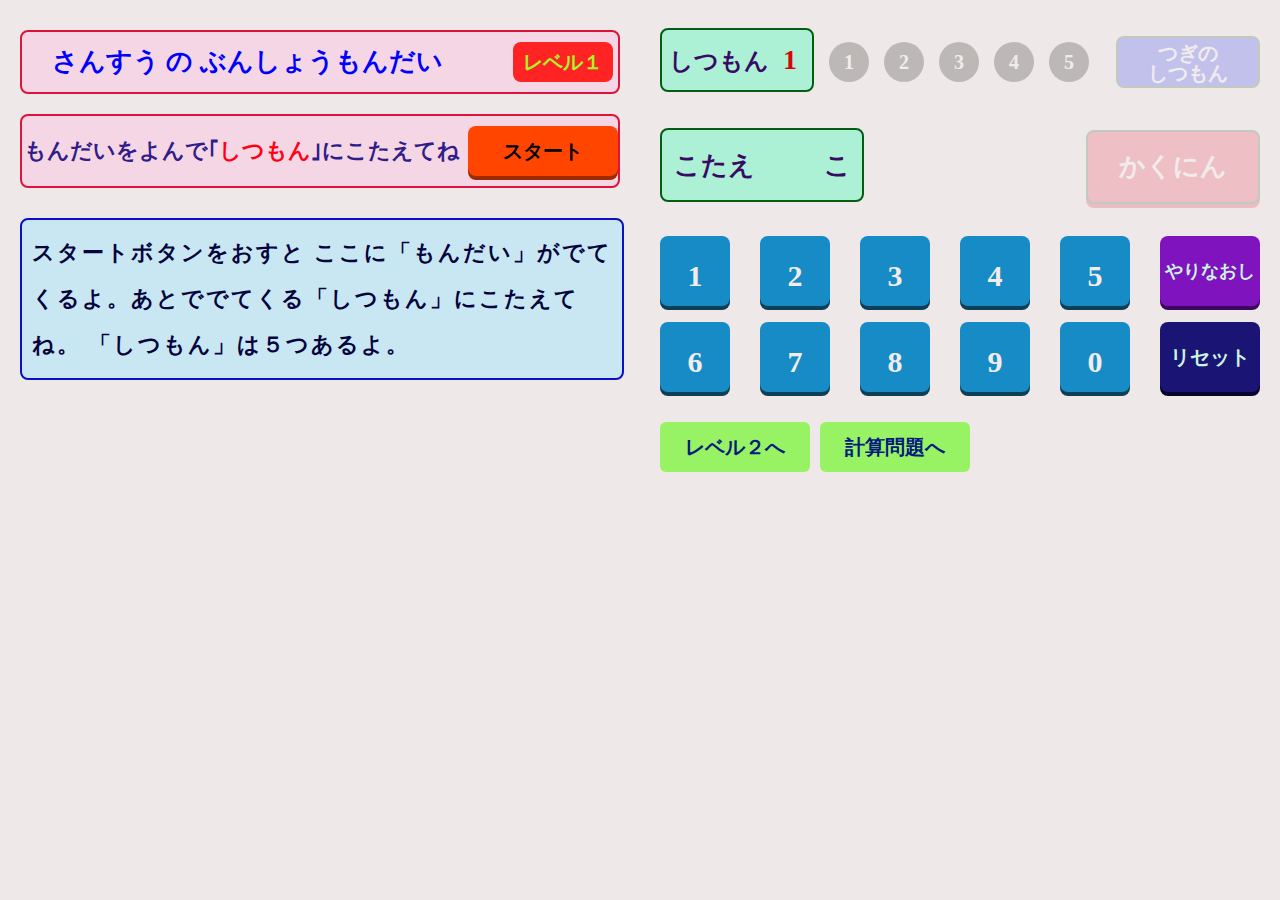
<file: index.html>
<!DOCTYPE html>
<html>
  <head>
    <!-- Global site tag (gtag.js) - Google Analytics -->
    <script
      async
      src="https://www.googletagmanager.com/gtag/js?id=G-QLL2FQJ10Z"
    ></script>
    <script>
      window.dataLayer = window.dataLayer || [];
      function gtag() {
        dataLayer.push(arguments);
      }
      gtag("js", new Date());

      gtag("config", "G-QLL2FQJ10Z");
    </script>
    <meta charset="utf-8" />
    <meta
      content="小学一年、小学二年生レベルの簡単な算数文章問題アプリ。大人の脳トレにも使える簡単算数文章問題。"
      name="description"
    />

    <meta name="viewport" content="width=640px, initial-scalea=1" />
    <title>算数文章問題</title>
    <link rel="icon" href="favicon.ico" />
    <link rel="stylesheet" href="css/style.css" />
  </head>

  <body>
    <div>
      <div id="contain1">
       
        <div id="container">
          <div class="container1">
            <div class="title">さんすう の ぶんしょうもんだい</div>
            <div class="level">レベル１</div>
          </div>
          <div class="container2">
            <div class="toi">
              もんだいをよんで｢<span>しつもん</span>｣にこたえてね
            </div>
            <div class="start">スタート</div>
          </div>

          <div id="sentence" >
            <p class="page1">
              スタートボタンをおすと ここに「もんだい」がでてくるよ。あとででてくる「しつもん」にこたえてね。
              「しつもん」は５つあるよ。
            </p>
            <p class="page2 hidden">
              　おばあちゃんから<span>赤い</span> あめ玉を
              <span class="num1">4</span>こと、<br><span>青い</span> あめ玉を
              <span class="num2">3</span>こもらいました。<br />
              　おじいちゃんからは、<span>赤い</span>あめ玉を
              <span class="num3">2</span>こと、<br><span>青い</span> あめ玉を
              <span class="num4">1</span>こもらいました。
            </p>
          </div>
        </div>
      </div>
    </div>
    <div>
      <div id="contain2">
        <div id="nextpanel">
          <p class="cou">しつもん <span class="coun">1</span></p>
          <div class="prev1 eras">1</div>
          <div class="prev2 eras">2</div>
          <div class="prev3 eras">3</div>
          <div class="prev4 eras">4</div>
          <div class="prev5 eras">5</div>
          <div class="next eras" >
            つぎの　<br />
            しつもん
          </div>
        </div>

        <div class="section">
          <p class="qes hidden">おばあちゃんからあめ玉を、いくつもらいましたか。</p>
          <p class="qes2 hidden">
            おじいちゃんからいくつ、あめ玉をもらいましたか。
          </p>
          <p class="qes3 hidden">あわせていくつのあめ玉をもらいましたか。</p>
          <p class="qes4 hidden">
            <span>赤い</span>あめ玉を
            <span>2</span>
            こたべました。<span>赤い</span>あめ玉はいくつのこっていますか。
          </p>
          <p class="qes5 hidden">
            そのあとで、<span>青い</span> あめ玉を
            <span>1</span> こたべました。あめ玉は
            ぜんぶでいくつのこっていますか。
          </p>
          <div id="contain">
            <p class="ans">
              こたえ <span id="ansnum1"></span><span id="ansnum2"></span> こ
            </p>
            <div class="correct hidden">せいかい</div>
            <div class="mistake hidden">ちがうよ</div>
            <div class="check eras">かくにん</div>
          </div>
        </div>

        <div id="board">
          <ul class="row1">
            <li class="box1">1</li>
            <li class="box2">2</li>
            <li class="box3">3</li>
            <li class="box4">4</li>
            <li class="box5">5</li>
            <div class="clear2">やりなおし</div>
          </ul>
          <ul class="row2">
            <li class="box6">6</li>
            <li class="box7">7</li>
            <li class="box8">8</li>
            <li class="box9">9</li>
            <li class="box0">0</li>
            <div class="clear3">リセット</div>
          </ul>
        </div>
      </div>
      <div class="raps2">
        <div class="level1">
          <a href="index2.html">レベル２へ</a>
        </div>
        <div class="step">
          <a href="https://kinaoshi.github.io/math/index.html">計算問題へ</a>
        </div>
      </div>
    </div>

    <script src="js/main.js"></script>
  </body>
</html>
</file>
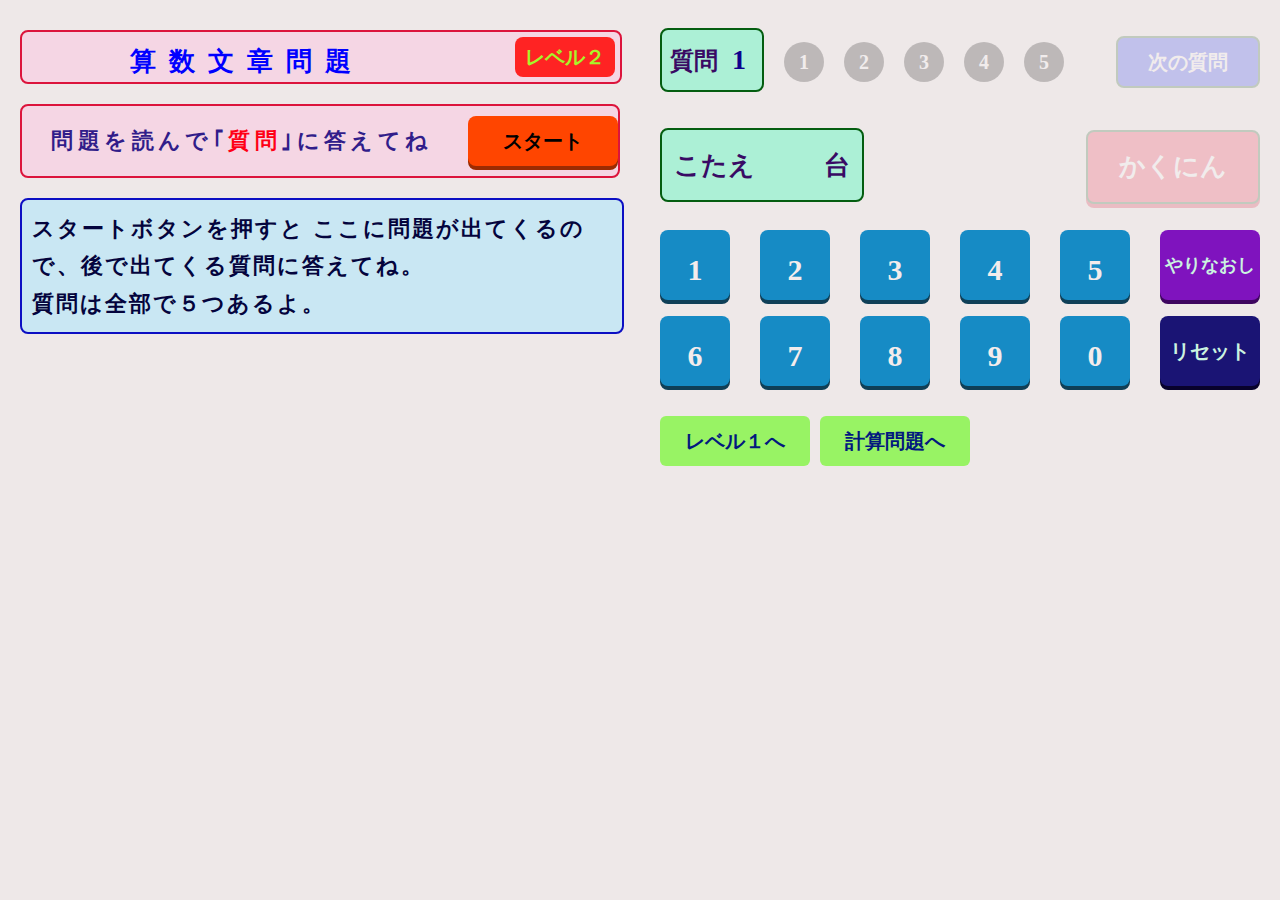
<file: index2.html>
<!DOCTYPE html>
<html>
  <head>
    <!-- Global site tag (gtag.js) - Google Analytics -->
    <script
      async
      src="https://www.googletagmanager.com/gtag/js?id=G-QLL2FQJ10Z"
    ></script>
    <script>
      window.dataLayer = window.dataLayer || [];
      function gtag() {
        dataLayer.push(arguments);
      }
      gtag("js", new Date());

      gtag("config", "G-QLL2FQJ10Z");
    </script>
    <meta charset="utf-8" />
    <meta
      content="小学一年、小学二年生レベルの簡単な算数文章問題アプリ。大人の脳トレにも使える簡単算数文章問題。"
      name="description"
    />

    <meta name="viewport" content="width=640px, initial-scalea=1" />
    <title>2算数文章問題</title>
    <link rel="icon" href="favicon.ico" />
    <link rel="stylesheet" href="css/style2.css" />
  </head>

  <body>
    <div>
      <div id="contain1">
        
        <div id="container">
          <div class="container1">
            <div class="title">算数文章問題</div>
            <div class="level">レベル２</div>
          </div>
          <div class="container2">
            <div class="toi">問題を読んで｢<span>質問</span>｣に答えてね
            </div>
            <div class="start">スタート</div>
          </div>

          <div id="sentence" >

            <p class="page1">
              スタートボタンを押すと ここに問題が出てくるので、後で出てくる質問に答えてね。<br>
              質問は全部で５つあるよ。
            </p>
            <p class="page2 hidden">
              駐車場に <br />
              <span class="car"><span class="purple"><img src="img/bus.png" alt=""></span> バス</span> が<span class="num1 bus">0</span>
              台、 <span class="car"><span class="green"><img src="img/tra.png" alt=""> </span> トラック</span> が
              <span class="num2 tra">0</span>台、<br />
              <span class="car">🚓パトカー</span> が
              <span class="num3 pc">0</span>台、
              <span class="car">🚒消防車</span> が
              <span class="num4 fir">0</span>台、<br />
              とまっています。
            </p>
          </div>
        </div>
      </div>
    </div>
    <div>
      <div id="contain2">
        <div id="nextpanel">
          <p class="cou">質問 <span class="coun">1</span></p>
          <div class="prev1 eras">1</div>
          <div class="prev2 eras">2</div>
          <div class="prev3 eras">3</div>
          <div class="prev4 eras">4</div>
          <div class="prev5 eras">5</div>

          <div class="next eras">次の質問</div>
        </div>
        <div class="section">
          <p class="qes hidden">駐車場には全部で 何台 の車がとまっていますか。</p>
          <p class="qes2 hidden">
            バスが <span class="qes2bus"></span> 台、トラックが
            <span class="qes2tra"></span> 台、出ていきました。
            今、何台の車がとまっていますか。
          </p>
          <p class="qes3 hidden">
            パトカーが <span class="qes3pc"></span> 台、消防車が
            <span class="qes3fiar"></span>
            台、出ていきました。今、何台の車がとまっていますか。
          </p>
          <p class="qes4 hidden">
            今、バスとパトカーは合わせて何台とまっていますか。
          </p>
          <p class="qes5 hidden">
            今、トラックと消防車は合わせて何台とまっていますか。
          </p>
          <div id="contain">
            <p class="ans">
              こたえ <span id="ansnum1"></span><span id="ansnum2"></span> 台
            </p>
            <div class="correct hidden">せいかい</div>
            <div class="mistake hidden">ちがうよ</div>
            <div class="check eras">かくにん</div>
          </div>
        </div>

        <div id="board">
          <ul class="row1">
            <li class="box1">1</li>
            <li class="box2">2</li>
            <li class="box3">3</li>
            <li class="box4">4</li>
            <li class="box5">5</li>
            <div class="clear2">やりなおし</div>
          </ul>
          <ul class="row2">
            <li class="box6">6</li>
            <li class="box7">7</li>
            <li class="box8">8</li>
            <li class="box9">9</li>
            <li class="box0">0</li>
            <div class="clear3">リセット</div>
          </ul>
        </div>
      </div>
      <div class="raps2">
        <div class="level1"> 
          <a href="index.html">レベル１へ</a>
        </div>
        <div class="step">
          <a href="https://kinaoshi.github.io/math/index.html">計算問題へ</a>
        </div>
      </div>
    </div>

    <script src="js/main2.js"></script>
  </body>
</html>
</file>
<file: css/style.css>
body {
  margin: 0;
  padding-top: 20px;
  background: rgb(238, 232, 232);
}

@media screen and (min-width:1200px) and (max-width: 1350px) {
  body {
    display: flex;
    justify-content: space-around;
  }  
}
@media screen and (min-width:1350px) {
  body {
    margin-left: auto;
    margin-right: auto;
    width: 1300px;
    display: flex;
    justify-content: space-between;
  }  
}


#contain1 {
  width: 600px;
  margin: 10px auto;
}
.container1 {
  display: flex;
  margin-bottom: 10px;
  align-items: center;
  justify-content: space-between;
  background: rgb(245, 214, 228);
  border: 2px solid;
  border-color: crimson;
  border-radius: 8px;
}
.title {
  width: 450px;
  height: 30px;
  margin-bottom: 10px;
  text-align: center;
  line-height: 40px;
  padding: 10px 0 10px;
  font-size: 26px;
  font-weight: bold;
  color: blue;
  align-items: center;
}
.level {
  width: 100px;
  height: 40px;
  margin-right: 5px;
  color: rgb(167, 245, 42);

  background: #ff2323;

  line-height: 40px;
  text-align: center;
  font-size: 20px;
  font-weight: bold;
  border-radius: 8px;

  user-select: none;
}


.start {
  width: 150px;
  height: 50px;
  background: orangered;
  box-shadow: 0 4px 0 rgb(156, 43, 2);
  line-height: 50px;
  text-align: center;
  font-size: 20px;
  font-weight: bold;
  border-radius: 8px;
  cursor: pointer;
  user-select: none;
  transition: background 0.3s;
}
.start:hover {
  opacity: 0.7;
}
.start:active {
  margin-top: 4px;
  box-shadow: none;
}
.container2 {
  display: flex;
  margin-top: 20px;
  margin-bottom: 10px;
  align-items: center;
  justify-content: space-between;
  background: rgb(245, 214, 228);
  border: 2px solid;
  border-color: crimson;
  border-radius: 8px;
}

.toi {
  width: 440px;
  padding: 10px 0 10px;
  line-height: 50px;
  text-align: center;
  font-size: 22px;
  font-weight: bold;
  color: rgb(49, 29, 138);
  user-select: none;
}
.toi span {
  font-size: 22px;
  font-weight: bold;
  color: rgb(255, 0, 21);
}

#sentence p {
  margin-top: 30px;
  padding: 10px 10px;
  width: 580px;
  line-height: 46px;
  color: rgb(4, 4, 61);
  font-size: 22px;
  letter-spacing: 2px;
  font-weight: bold;
  background: rgb(201, 231, 243);
  border: 2px solid;
  border-color: rgb(12, 15, 195);
  border-radius: 8px;
  user-select: none;
}
#sentence .page2.hidden {
  display: none;
}
#sentence span:first-child {
  color: red;
}
#sentence span:nth-child(3) {
  color: blue;
}
span:nth-of-type(5) {
  color: red;
}
span:nth-of-type(7) {
  color: blue;
}

.num1,
.num2,
.num3,
.num4 {
  display: inline-block;
  width: 30px;
  color: rgb(172, 63, 0);
  font-size: 28px;
  text-align: center;
}
#contain2 {
  width: 600px;
  margin: 10px auto;
}

#nextpanel {
  width: 600px;
  height: 60px;
  display: flex;
  align-items: center;
}

.cou {
  width: 150px;

  margin: 0;
  padding: 10px 0 10px;
  background: rgb(172, 240, 214);
  color: rgb(57, 10, 100);
  font-size: 24px;
  font-weight: bold;
  border: 2px solid;
  border-color: rgb(4, 93, 16);
  border-radius: 8px;
  text-align: center;
  user-select: none;
}
.coun {
  display: inline-block;
  width: 30px;
  height: 40px;
  color: rgb(214, 6, 6);
  font-size: 28px;
  text-align: center;
  line-height: 40px;
}
.prev1,
.prev2,
.prev3,
.prev4,
.prev5 {
 margin-left: 15px;
  width: 40px;
  height: 40px;
  text-align: center;
  line-height: 40px;
  font-size: 20px;
  color: white;
  background: black;
  font-weight: bold;
  border-radius: 50%;
  cursor: pointer;
  box-shadow: 0 4px 0 rgb(52, 52, 53);
  user-select: none;;
}
.prev1:hover, 
.prev2:hover, 
.prev3:hover, 
.prev4:hover, 
.prev5:hover {
  opacity: 0.8; 
 } 
.prev1:active, 
.prev2:active, 
.prev3:active, 
.prev4:active, 
.prev5:active {
  box-shadow: 0 0 0 rgb(52, 52, 53); 
  margin-top: 4px;
 } 

.qes2bus,
.qes2tra,
.qes3pc,
.qes3fiar {
  color: rgb(255, 2, 150);
}


.next {
  width: 130px;
  height: 38px;
  padding: 5px;
  line-height: 20px;
  text-align: center;
  background: rgb(20, 43, 250);
  box-shadow: 0 4px 0 rgb(7, 19, 131);
  color: rgb(254, 253, 255);
  font-size: 20px;
  font-weight: bold;
  border: 2px solid;
  border-color: rgb(20, 88, 29);
  border-radius: 8px;
  margin: 0 0 0 auto;
  cursor: pointer;
  user-select: none;
}

.next:hover {
  background: rgb(61, 80, 246);
}

.next:active {
  margin-top: 4px;
  box-shadow: none;
}
.eras {
  opacity: 0.2;
  margin-top: 4px;
  box-shadow: none;
  pointer-events: none; 
}

.section {
  margin-top: 20px;
}

.qes,
.qes2,
.qes3,
.qes4,
.qes5 {
  margin: 10px 0 0 0;
  width: 580px;
  height: 70px;
  padding: 10px 10px;
  color: rgb(57, 10, 100);
  background: rgb(172, 240, 214);
  font-size: 22px;
  font-weight: bold;
  border: 2px solid;
  border-color: rgb(4, 93, 16);
  border-radius: 8px;
  user-select: none;
  letter-spacing: 0.05em;
}

.qes.hidden {
  display: none;
}
.qes2.hidden {
  display: none;
}
.qes3.hidden {
  display: none;
}
.qes4.hidden {
  display: none;
}
.qes5.hidden {
  display: none;
}


#contain {
  margin: 0;
  width: 600px;
  height: 110px;
  display: flex;
  justify-content: space-between;
  align-items: center;
}
.ans {
  margin: 0;
  width: 180px;
  height: 50px;
  padding: 10px 10px;
  background: rgb(172, 240, 214);
  color: rgb(57, 10, 100);
  font-size: 26px;
  font-weight: bold;
  border: 2px solid;
  border-color: rgb(4, 93, 16);
  border-radius: 8px;
  user-select: none;
  display: flex;
  justify-content: space-around;
  align-items: center;
}
#ansnum1,
#ansnum2 {
  display: inline-block;
  width: 30px;
  height: 50px;
  font-size: 34px;
  color: blue;
}
#ansnum1 {
  text-align: right;
}
.correct {
  width: 180px;
  height: 80px;
  padding: 10px;
  color: red;
  font-weight: bold;
  text-align: center;
  line-height: 80px;
  font-size: 36px;
  user-select: none;
}
.correct.hidden {
  display: none;
}

.mistake {
  width: 180px;
  height: 80px;
  padding: 10px;
  color: red;
  font-weight: bold;
  text-align: center;
  line-height: 80px;
  font-size: 36px;
  user-select: none;
}
.mistake.hidden {
  display: none;
}

.check {
  width: 150px;
  height: 50px;
  padding: 10px;
  line-height: 50px;
  text-align: center;
  background: rgb(243, 32, 67);
  box-shadow: 0 4px 0 rgb(219, 17, 50);
  color: rgb(254, 253, 255);
  font-size: 26px;
  font-weight: bold;
  border: 2px solid;
  border-color: rgb(20, 88, 29);
  border-radius: 8px;
  cursor: pointer;
  user-select: none;
  transition: background 0.3s;
}
.check:hover {
  background: rgb(248, 123, 144);
}
.check:active {
  margin-top: 4px;
  box-shadow: none;
}
#board {
  width: 600px;
  height: 170px;
  margin: 0;
}

.row1,
.row2 {
  padding: 0;
  width: 600px;
  height: 70px;
  display: flex;
  justify-content: space-between;
  list-style: none;
}
.row1 li,
.row2 li {
  width: 70px;
  height: 70px;
  background: hsl(200, 80%, 43%);
  font-size: 30px;
  color: rgb(243, 236, 236);
  font-weight: bold;
  text-align: center;
  line-height: 80px;
  border-radius: 8px;
  cursor: pointer;
  box-shadow: 0 4px 0 hsl(200, 70%, 20%);
  user-select: none;
  transition: background 0.3s;
}
.row1 li:hover,
.row2 li:hover {
  background: rgb(105, 179, 216);
}
.row1 li:active,
.row2 li:active {
  margin-top: 4px;
  box-shadow: none;
}

.clear1 {
  width: 100px;
  height: 70px;
}
.clear2 {
  width: 100px;
  height: 70px;
  font-size: 18px;
  color: rgb(203, 243, 224);
  font-weight: bold;
  text-align: center;
  line-height: 70px;
  border-radius: 8px;
  cursor: pointer;
  box-shadow: 0 4px 0 rgb(62, 6, 95);
  background: rgb(127, 19, 190);
  user-select: none;
  transition: background 0.3s;
}
.clear2:hover {
  opacity: 0.8;
}
.clear2:active {
  margin-top: 4px;
  box-shadow: none;
}
.clear3 {
  width: 100px;
  height: 70px;
  font-size: 20px;
  color: rgb(203, 243, 224);
  font-weight: bold;
  text-align: center;
  line-height: 70px;
  border-radius: 8px;
  cursor: pointer;
  box-shadow: 0 4px 0 rgb(8, 2, 44);
  background: rgb(26, 20, 116);
  user-select: none;
  transition: background 0.3s;
}
.clear3:hover {
  opacity: 0.8;
}
.clear3:active {
  margin-top: 4px;
  box-shadow: none;
}
.raps2 {
  display: flex;
  margin: 16px auto;
  width: 600px;
}

.level1 {
  margin: auto 0px auto;  
  width: 150px;
  height: 50px;
  padding: 0px;
 text-align: center;
 line-height: 50px;
 background: rgb(152, 243, 100);
 border-radius: 6px;
 cursor: pointer; 
}
.level1:hover {
  opacity: 0.7;
}

.level1 a {
  color: rgb(2, 25, 126);
  font-size: 20px;
  display: block;
  text-decoration: none;
  user-select: none;
  font-weight: bold;
}
.step {
  margin-left: 10px;  
  width: 150px;
  height: 50px;
  padding: 0px;
 text-align: center;
 line-height: 50px;
 background: rgb(152, 243, 100);
 border-radius: 6px;
 cursor: pointer; 
}

.step:hover {
  opacity: 0.7;
}

.step a {
  color: rgb(2, 25, 126);
  font-size: 20px;
  display: block;
  text-decoration: none;
  user-select: none;
  font-weight: bold;
}

#sentence .car {
  color: blue;
}
#sentence .num1.bus,
#sentence .num2.tra,
#sentence .num3.pc,
#sentence .num4.fir
 {
  color: red;
}
</file>
<file: css/style2.css>
body {
  margin: 0;
  padding-top: 20px;
  background: rgb(238, 232, 232);
}

@media screen and (min-width:1200px) and (max-width: 1350px) {
  body {
    display: flex;
    justify-content: space-around;
  }  
}
@media screen and (min-width:1350px) {
  body {
    margin-left: auto;
    margin-right: auto;
    width: 1300px;
    display: flex;
    justify-content: space-between;
  }  
}


#contain1 {
  width: 600px;
  margin: 10px auto;
}
.container1 {
  display: flex;
  width: 598px;
  height: 50px;
  margin-bottom: 10px;
  align-items: center;
  justify-content: space-between;
  background: rgb(245, 214, 228);
  border: 2px solid;
  border-color: crimson;
  border-radius: 8px;
}
.title {
  width: 450px;
  height: 30px;
  margin:0;
  text-align: center;
  line-height: 40px;
  padding: 10px 0 10px;
  font-size: 26px;
  font-weight: bold;
  color: blue;
  align-items: center;
  letter-spacing: 0.5em;
}
.level {
  width: 100px;
  height: 40px;
  margin-right: 5px;
  color: rgb(167, 245, 42);

  background: #ff2323;

  line-height: 40px;
  text-align: center;
  font-size: 20px;
  font-weight: bold;
  border-radius: 8px;

  user-select: none;
}


.start {
  width: 150px;
  height: 50px;
  background: orangered;
  box-shadow: 0 4px 0 rgb(156, 43, 2);
  line-height: 50px;
  text-align: center;
  font-size: 20px;
  font-weight: bold;
  border-radius: 8px;
  cursor: pointer;
  user-select: none;
  transition: background 0.3s;
}
.start:hover {
  opacity: 0.7;
}
.start:active {
  margin-top: 4px;
  box-shadow: none;
}
.container2 {
  display: flex;
  margin-top: 20px;
  margin-bottom: 10px;
  align-items: center;
  justify-content: space-between;
  background: rgb(245, 214, 228);
  border: 2px solid;
  border-color: crimson;
  border-radius: 8px;
}

.toi {
  width: 440px;
  padding: 10px 0 10px;
  line-height: 50px;
  text-align: center;
  font-size: 22px;
  font-weight: bold;
  color: rgb(49, 29, 138);
  user-select: none;
  letter-spacing: 0.2em;
}
.toi span {
  font-size: 22px;
  font-weight: bold;
  color: rgb(255, 0, 21);
}
img {
  vertical-align:text-bottom ;
  padding-bottom: 2px;

}
.green {
  filter: invert(17%) sepia(91%) saturate(7085%) hue-rotate(128deg) brightness(100%) contrast(106%);
}
.purple {
  filter: invert(11%) sepia(71%) saturate(5170%) hue-rotate(293deg) brightness(87%) contrast(111%);
}

#sentence p {
  margin-top: 20px;
  padding: 10px 10px;
  width: 580px;
  line-height: 1.7em;
  color: rgb(4, 4, 61);
  font-size: 22px;
  letter-spacing: 2px;
  font-weight: bold;
  background: rgb(201, 231, 243);
  border: 2px solid;
  border-color: rgb(12, 15, 195);
  border-radius: 8px;
  user-select: none;
}

#sentence .page2.hidden {
  display: none;
}
#sentence span:first-child {
  color: red;
}
#sentence span:nth-child(3) {
  color: blue;
}
span:nth-of-type(5) {
  color: red;
}
span:nth-of-type(7) {
  color: blue;
}
.num1,
.num2,
.num3,
.num4 {
  display: inline-block;
  width: 30px;
  color: rgb(172, 63, 0);
  font-size: 28px;
  text-align: center;
}
#contain2 {
  width: 600px;
  margin: 10px auto;

}

#nextpanel {
  width: 600px;
  height: 60px;
  display: flex;
  align-items: center;
  
}

.cou {
  width: 100px;

  margin: 0;
  padding: 10px 0 10px;
  background: rgb(172, 240, 214);
  color: rgb(57, 10, 100);
  font-size: 24px;
  font-weight: bold;
  border: 2px solid;
  border-color: rgb(4, 93, 16);
  border-radius: 8px;
  text-align: center;
  user-select: none;
}
.coun {
  display: inline-block;
  width: 30px;
  height: 40px;
  color: rgb(14, 0, 141);
  font-size: 28px;
  text-align: center;
  line-height: 40px;
}
.prev1,
.prev2,
.prev3,
.prev4,
.prev5 {
 margin-left: 20px;
  width: 40px;
  height: 40px;
  text-align: center;
  line-height: 40px;
  font-size: 20px;
  color: white;
  background: black;
  font-weight: bold;
  border-radius: 50%;
  cursor: pointer;
  box-shadow: 0 4px 0 rgb(52, 52, 53);
  user-select: none;;
}
.prev1:hover, 
.prev2:hover, 
.prev3:hover, 
.prev4:hover, 
.prev5:hover {
  opacity: 0.8; 
 } 
.prev1:active, 
.prev2:active, 
.prev3:active, 
.prev4:active, 
.prev5:active {
  box-shadow: 0 0 0 rgb(52, 52, 53); 
  margin-top: 4px;
 } 

.qes2bus,
.qes2tra,
.qes3pc,
.qes3fiar {
  color: rgb(255, 2, 150);
}

.next {
  width: 130px;
  height: 38px;
  padding: 5px;
  line-height: 20px;
  text-align: center;
  line-height: 38px;
  background: rgb(20, 43, 250);
  box-shadow: 0 4px 0 rgb(7, 19, 131);
  color: rgb(254, 253, 255);
  font-size: 20px;
  font-weight: bold;
  border: 2px solid;
  border-color: rgb(20, 88, 29);
  border-radius: 8px;
  margin: 0 0 0 auto;
  cursor: pointer;
  user-select: none;
}


.next:hover {
  background: rgb(61, 80, 246);
}

.next:active {
  margin-top: 4px;
  box-shadow: none;
}
.eras {
  opacity: 0.2;
  margin-top: 4px;
  box-shadow: none;
  pointer-events: none; 
}

.section {
  margin-top: 20px;
}

.qes,
.qes2,
.qes3,
.qes4,
.qes5 {
  margin: 10px 0 0 0;
  width: 580px;
  height: 80px;
  padding: 10px 10px;
  color: rgb(57, 10, 100);
  background: rgb(172, 240, 214);
  font-size: 24px;
  font-weight: bold;
  border: 2px solid;
  border-color: rgb(4, 93, 16);
  border-radius: 8px;
  user-select: none;
  letter-spacing: 0.05em;
}

.qes.hidden {
  display: none;
}
.qes2.hidden {
  display: none;
}
.qes3.hidden {
  display: none;
}
.qes4.hidden {
  display: none;
}
.qes5.hidden {
  display: none;
}

#contain {
  margin: 0;
  width: 600px;
  height: 110px;
  display: flex;
  justify-content: space-between;
  align-items: center;
}
.ans {
  margin: 0;
  width: 180px;
  height: 50px;
  padding: 10px 10px;
  background: rgb(172, 240, 214);
  color: rgb(57, 10, 100);
  font-size: 26px;
  font-weight: bold;
  border: 2px solid;
  border-color: rgb(4, 93, 16);
  border-radius: 8px;
  user-select: none;
  display: flex;
  justify-content: space-around;
  align-items: center;
}
#ansnum1,
#ansnum2 {
  display: inline-block;
  width: 30px;
  height: 50px;
  font-size: 34px;
  color: blue;
}
#ansnum1 {
  text-align: right;
}
.correct {
  width: 180px;
  height: 80px;
  padding: 10px;
  color: red;
  font-weight: bold;
  text-align: center;
  line-height: 80px;
  font-size: 36px;
  user-select: none;
}
.correct.hidden {
  display: none;
}

.mistake {
  width: 180px;
  height: 80px;
  padding: 10px;
  color: red;
  font-weight: bold;
  text-align: center;
  line-height: 80px;
  font-size: 36px;
  user-select: none;
}
.mistake.hidden {
  display: none;
}

.check {
  width: 150px;
  height: 50px;
  padding: 10px;
  line-height: 50px;
  text-align: center;
  background: rgb(243, 32, 67);
  box-shadow: 0 4px 0 rgb(219, 17, 50);
  color: rgb(254, 253, 255);
  font-size: 26px;
  font-weight: bold;
  border: 2px solid;
  border-color: rgb(20, 88, 29);
  border-radius: 8px;
  cursor: pointer;
  user-select: none;
  transition: background 0.3s;
}
.check:hover {
  background: rgb(248, 123, 144);
}
.check:active {
  margin-top: 4px;
  box-shadow: none;
}
#board {
  width: 600px;
  height: 170px;
  margin: 0;
}

.row1,
.row2 {
  margin-top: 10px;
  padding: 0;
  width: 600px;
  height: 70px;
  display: flex;
  justify-content: space-between;
  list-style: none;
}
.row1 li,
.row2 li {
  width: 70px;
  height: 70px;
  background: hsl(200, 80%, 43%);
  font-size: 30px;
  color: rgb(243, 236, 236);
  font-weight: bold;
  text-align: center;
  line-height: 80px;
  border-radius: 8px;
  cursor: pointer;
  box-shadow: 0 4px 0 hsl(200, 70%, 20%);
  user-select: none;
  transition: background 0.3s;
}
.row1 li:hover,
.row2 li:hover {
  background: rgb(105, 179, 216);
}
.row1 li:active,
.row2 li:active {
  margin-top: 4px;
  box-shadow: none;
}

.clear1 {
  width: 100px;
  height: 70px;
}
.clear2 {
  width: 100px;
  height: 70px;
  font-size: 18px;
  color: rgb(203, 243, 224);
  font-weight: bold;
  text-align: center;
  line-height: 70px;
  border-radius: 8px;
  cursor: pointer;
  box-shadow: 0 4px 0 rgb(62, 6, 95);
  background: rgb(127, 19, 190);
  user-select: none;
  transition: background 0.3s;
}
.clear2:hover {
  opacity: 0.8;
}
.clear2:active {
  margin-top: 4px;
  box-shadow: none;
}
.clear3 {
  width: 100px;
  height: 70px;
  font-size: 20px;
  color: rgb(203, 243, 224);
  font-weight: bold;
  text-align: center;
  line-height: 70px;
  border-radius: 8px;
  cursor: pointer;
  box-shadow: 0 4px 0 rgb(8, 2, 44);
  background: rgb(26, 20, 116);
  user-select: none;
  transition: background 0.3s;
}
.clear3:hover {
  opacity: 0.8;
}
.clear3:active {
  margin-top: 4px;
  box-shadow: none;
}
.raps2 {
  display: flex;
  margin: 16px auto;
  width: 600px;
}
.level1 {
  margin: auto 0px auto;  
  width: 150px;
  height: 50px;
  padding: 0px;
 text-align: center;
 line-height: 50px;
 background: rgb(152, 243, 100);
 border-radius: 6px;
 cursor: pointer; 
}
.level1:hover {
  opacity: 0.7;
}

.level1 a {
  color: rgb(2, 25, 126);
  font-size: 20px;
  display: block;
  text-decoration: none;
  user-select: none;
  font-weight: bold;
}
.step {
  margin-left: 10px;  
  width: 150px;
  height: 50px;
  padding: 0px;
 text-align: center;
 line-height: 50px;
 background: rgb(152, 243, 100);
 border-radius: 6px;
 cursor: pointer; 
}

.step:hover {
  opacity: 0.7;
}

.step a {
  color: rgb(2, 25, 126);
  font-size: 20px;
  display: block;
  text-decoration: none;
  user-select: none;
  font-weight: bold;
}

#sentence .car {
  color: blue;
}
#sentence .num1.bus,
#sentence .num2.tra,
#sentence .num3.pc,
#sentence .num4.fir
 {
  color: red;
}
</file>
